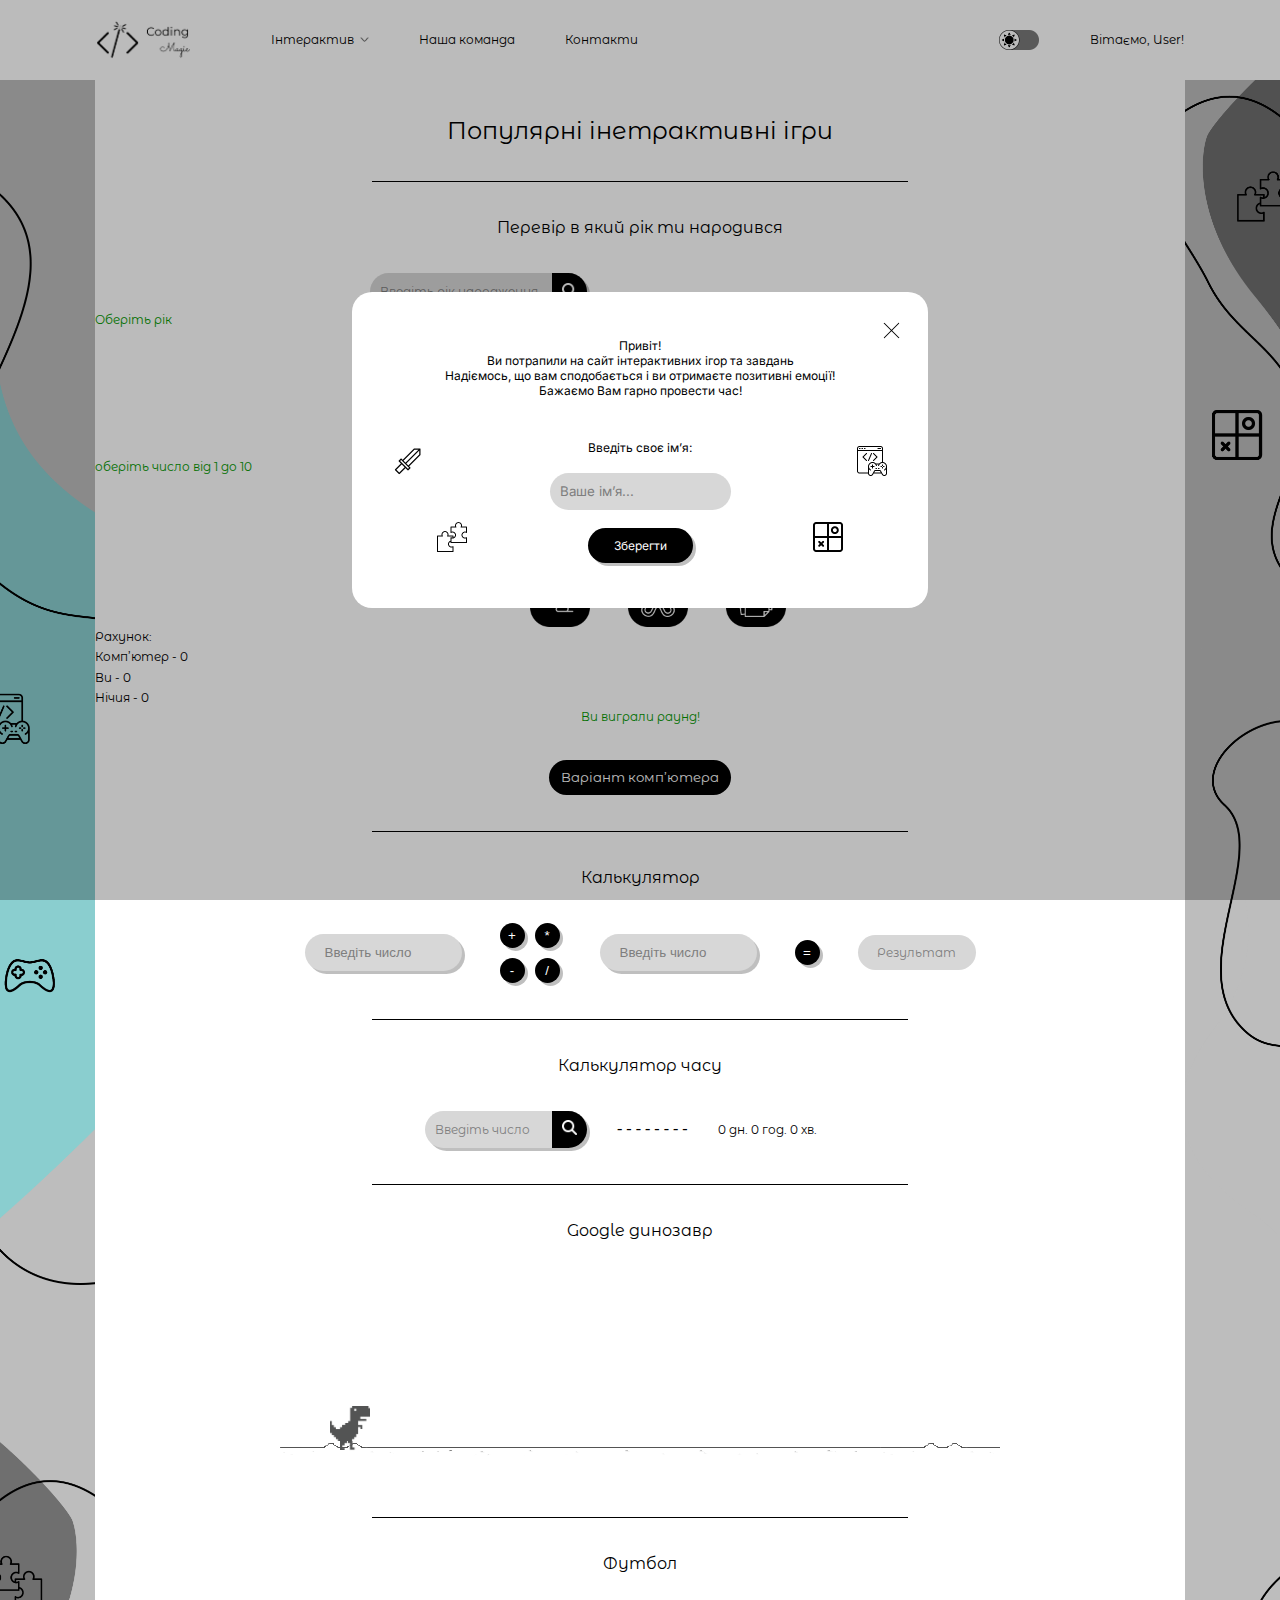
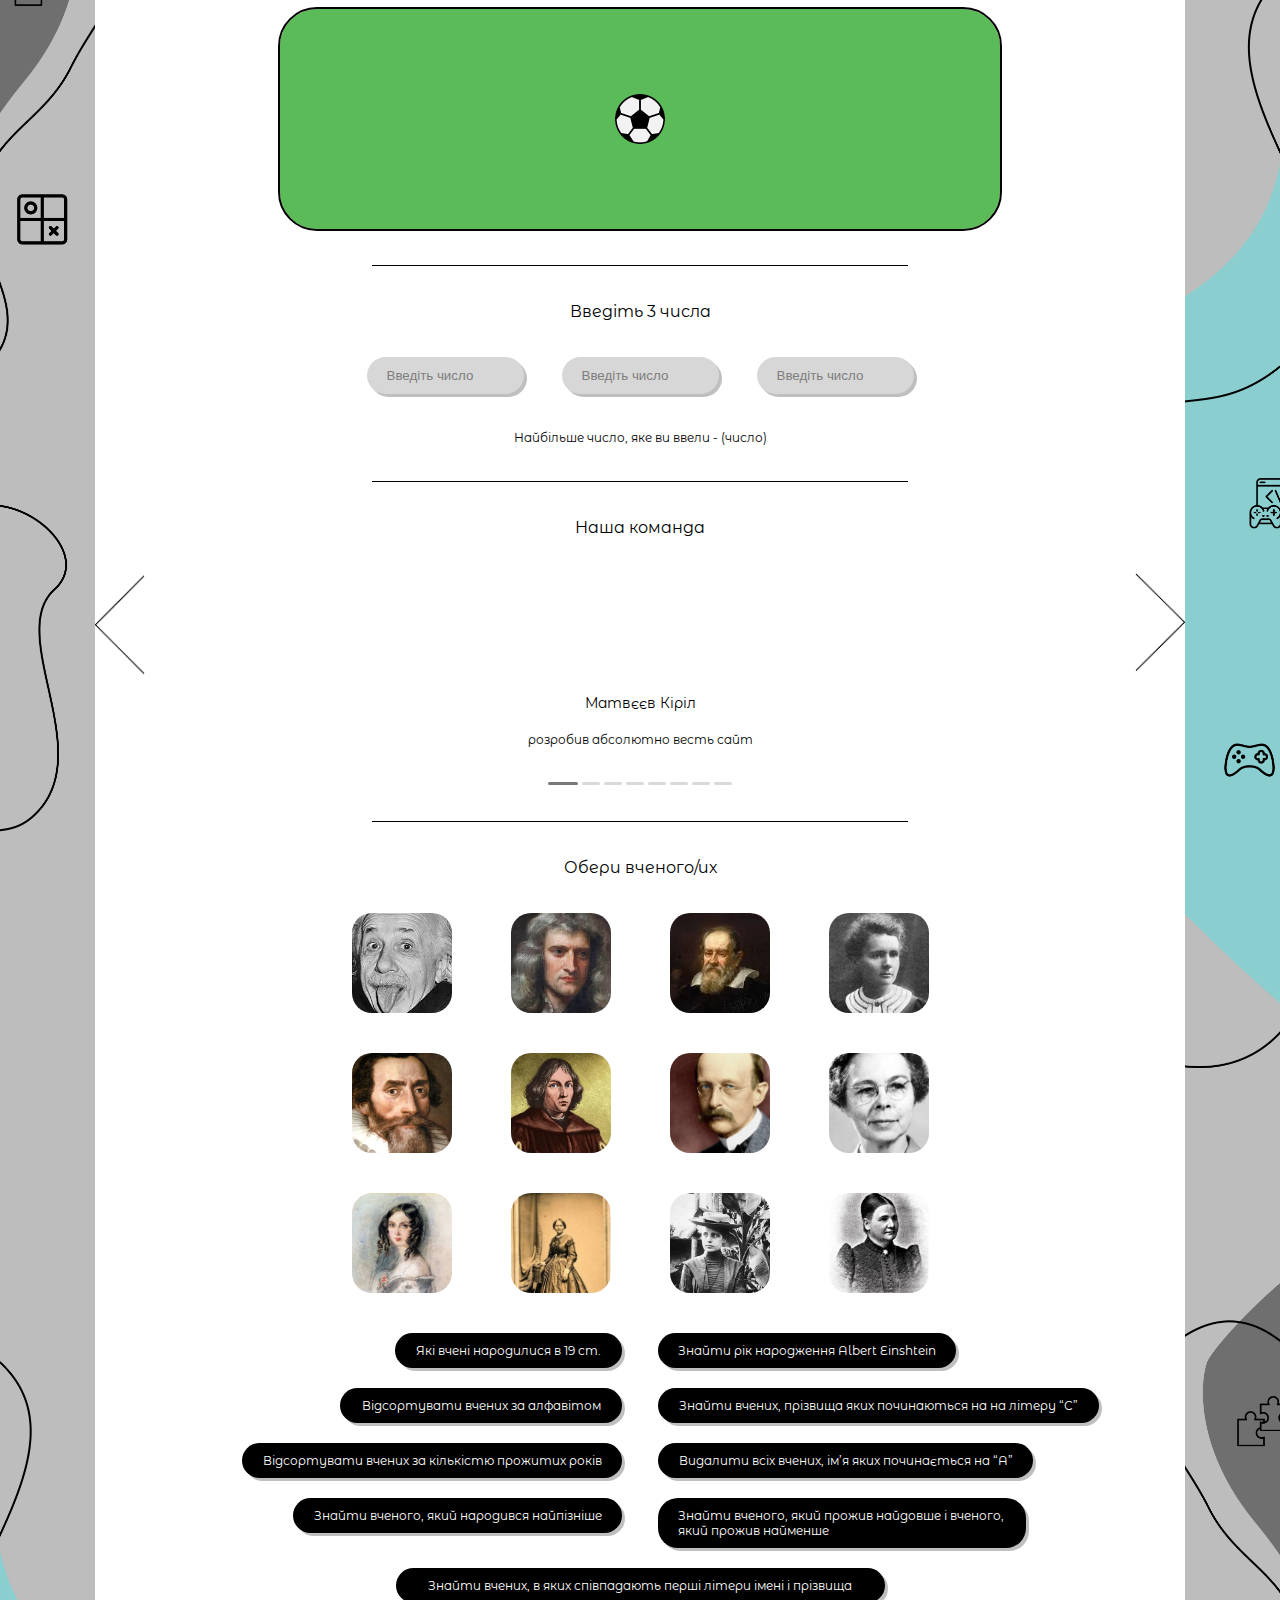
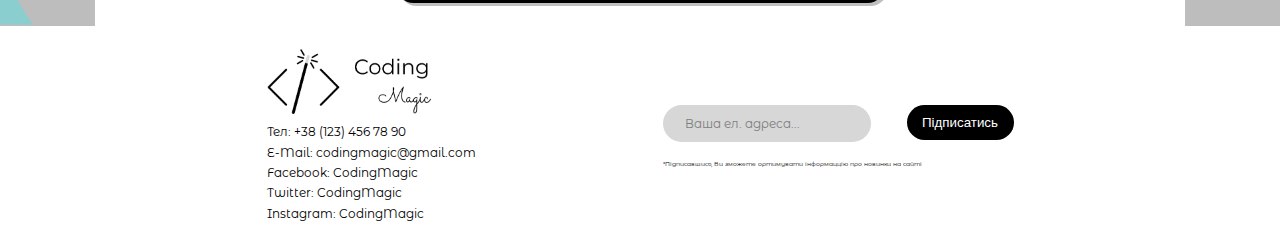
<file: index.html>
<!DOCTYPE html>
<html lang="uk">
  <head>
    <meta charset="UTF-8" />
    <meta name="viewport" content="width=device-width, initial-scale=1.0" />
    <title>CodingMagic</title>
    <link rel="preconnect" href="https://fonts.googleapis.com" />
    <link rel="preconnect" href="https://fonts.gstatic.com" crossorigin />
    <link
      href="https://fonts.googleapis.com/css2?family=Montserrat+Alternates&display=swap"
      rel="stylesheet"
    />
    <link rel="preconnect" href="https://fonts.googleapis.com" />
    <link rel="preconnect" href="https://fonts.gstatic.com" crossorigin />
    <link
      href="https://fonts.googleapis.com/css2?family=Inter:ital,opsz@0,14..32;1,14..32&display=swap"
      rel="stylesheet"
    />
    <link rel="stylesheet" href="./style.css" />
  </head>
  <body class="noscroll">
    <div class="blur">
      <div class="helloBlock">
        <button class="close">
          <img src="images/intro/close.png" alt="#" />
        </button>
        <img
          class="imgsBackIntro imgIntro1"
          src="images/intro/knife.png"
          alt="#"
        />
        <img
          class="imgsBackIntro imgIntro2"
          src="images/intro/playConsole.png"
          alt="#"
        />
        <img
          class="imgsBackIntro imgIntro3"
          src="images/intro/puzzle.png"
          alt="#"
        />
        <img
          class="imgsBackIntro imgIntro4"
          src="images/intro/ticTacToy.png"
          alt="#"
        />
        <p class="introtext">
          Привіт! <br />
          Ви потрапили на сайт інтерактивних ігор та завдань <br />
          Надіємось, що вам сподобається і ви отримаєте позитивні емоції!
          <br />
          Бажаємо Вам гарно провести час!
        </p>
        <span class="enterName">Введіть своє ім’я:</span>
        <form class="formLogIn" action="">
          <input
            class="inpLogIn"
            placeholder="Ваше ім’я..."
            type="text"
            name=""
            id=""
          />
          <button class="apply">Зберегти</button>
        </form>
        <div class="error">ви не можете бути пустим місцем)</div>
      </div>
      <div class="thankBlock">
        <button class="closeThanks">
          <img src="images/intro/close.png" alt="#" />
        </button>
        <img
          class="imgsBackIntro imgIntro11"
          src="images/intro/knife.png"
          alt="#"
        />
        <img
          class="imgsBackIntro imgIntro22"
          src="images/intro/playConsole.png"
          alt="#"
        />
        <img
          class="imgsBackIntro imgIntro33"
          src="images/intro/puzzle.png"
          alt="#"
        />
        <img
          class="imgsBackIntro imgIntro44"
          src="images/intro/ticTacToy.png"
          alt="#"
        />
        <p class="thanks">Дякую за підписку!</p>
      </div>
    </div>
    <header>
      <div class="DivFelexHeader">
        <img class="logoHeader" src="images/header/logoHeader.png" alt="logo" />
        <nav>
          <ul class="ulNavig">
            <li class="interractiveLi">
              <button class="buttonSettings">
                Інтерактив
                <img
                  class="interactiveTick"
                  src="images/header/tick.png"
                  alt="#"
                />
              </button>
              <ul class="menuHeader">
                <li>
                  <button class="siteSettingsBtns numberedGames">
                    Числовий
                  </button>
                </li>
                <li>
                  <button class="siteSettingsBtns playGames">Ігровий</button>
                </li>
                <li class="lastUlsettings">
                  <button class="siteSettingsBtns smartGames">
                    Ознайомчий
                  </button>
                </li>
              </ul>
            </li>
            <li><a class="aMenu" href="#team">Наша команда</a></li>
            <li><a class="aMenu" href="#footer">Контакти</a></li>
          </ul>
        </nav>
        <button class="sunOrNight">
          <img class="sunMoon" src="images/header/sunButton.png" alt="#" />
        </button>
        <span class="hello">Вітаємо, User!</span>
      </div>
    </header>
    <main>
      <div class="container">
        <section class="sec0">
          <h1>Популярні інетрактивні ігри</h1>
          <div class="line"></div>
        </section>
        <section class="sec1">
          <h3>Перевір в який рік ти народився</h3>
          <div class="DivFelex_Sec1">
            <form class="formYear" action="#">
              <input
                class="enterYear"
                type="number"
                name=""
                id=""
                placeholder="Введіть рік народження"
              />
              <button class="lupaBtn" type="submit">
                <img class="luppa" src="./images/main/search.png" alt="#" />
              </button>
            </form>
            <span class="uBorn">Оберіть рік</span>
          </div>
          <div class="line"></div>
        </section>
        <section class="sec2">
          <h3>Вгадай число, яке загадав комп’ютер</h3>
          <div class="DivFelex_Sec1">
            <form class="formGuess" action="">
              <input
                class="enterYear inpSec2"
                type="number"
                name=""
                id=""
                placeholder="Введіть число"
              />
              <button class="lupaBtn gessNumBtn" type="submit">
                <img class="luppa" src="./images/main/search.png" alt="#" />
              </button>
            </form>
            <span class="congratulations">оберіть число від 1 до 10 </span>
          </div>
          <div class="line"></div>
        </section>
        <section class="sec3">
          <h3>Камінь - ножиці - папір</h3>
          <div class="DivFelex_Sec3">
            <ul class="game3Ul">
              <li>
                <button class="buttonOrderRock">
                  <img
                    class="imgsGame3 imgsGame31"
                    src="./images/main/rock.png"
                    alt="#"
                  />
                </button>
              </li>
              <li>
                <button class="buttonOrderScissors">
                  <img
                    class="imgsGame3 imgsGame32"
                    src="./images/main/scissors.png"
                    alt="#"
                  />
                </button>
              </li>
              <li>
                <button class="buttonOrderPaper">
                  <img
                    class="imgsGame3 imgsGame33"
                    src="./images/main/paper.png"
                    alt="#"
                  />
                </button>
              </li>
            </ul>
            <div>
              <div class="judge">Рахунок:</div>
              <div class="judge cpWins">Комп’ютер - 0</div>
              <div class="judge yourWins">Ви - 0</div>
              <div class="judge draws">Нічия - 0</div>
            </div>
          </div>
          <div class="congratulations">Ви виграли раунд!</div>
          <button class="checlCPVariant" type="button">
            Варіант комп’ютера
          </button>
          <img class="pcVariant1" src="./images/main/rock.png" alt="#" />
          <img class="pcVariant2" src="./images/main/scissors.png" alt="#" />
          <img class="pcVariant3" src="./images/main/paper.png" alt="#" />
          <div class="line"></div>
        </section>
        <section class="sec4">
          <h3>Калькулятор</h3>
          <div class="DivFelex4Sect">
            <form class="gameCulc" action="">
              <input
                class="enterNumCulc enterNumCulc1"
                type="number"
                placeholder="Введіть число"
              />
              <ul class="ulCulc">
                <li>
                  <button class="indexCulc plus" type="button">+</button>
                </li>
                <li>
                  <button class="indexCulc upTo" type="button">*</button>
                </li>
                <li>
                  <button class="indexCulc minus" type="button">-</button>
                </li>
                <li>
                  <button class="indexCulc slash" type="button">/</button>
                </li>
              </ul>
              <input
                class="enterNumCulc enterNumCulc2"
                type="number"
                placeholder="Введіть число"
              />
            </form>
            <button class="indexCulc equal" type="button">=</button>
            <div class="result">Результат</div>
          </div>
          <div class="line"></div>
        </section>
        <section class="sec5">
          <h3>Калькулятор часу</h3>
          <div class="divCulcTime">
            <form class="formCulcTime" action="">
              <input
                class="enterYear numberCulcTime"
                type="number"
                placeholder="Введіть число"
              />
              <button class="lupaBtn lupaTime" type="submit">
                <img class="luppa" src="./images/main/search.png" alt="#" />
              </button>
            </form>
            <div class="dots">- - - - - - - -</div>
            <div class="time">0 дн. 0 год. 0 хв.</div>
          </div>
          <div class="line"></div>
        </section>
        <section class="sec6">
          <h3>Google динозавр</h3>
          <div class="toOverflow">
            <div class="toPlayAgain"></div>
            <div class="ulosed">unexpectedly you lose(</div>
            <button class="playagain" type="button">play Again?</button>
            <img
              class="dinoWithoutLegs"
              src="images/dino/dinoWithoutLegs.png"
              alt="#"
            />
            <img class="leftFoot" src="images/dino/leftFootDimo.png" alt="#" />
            <img
              class="rightFoot"
              src="images/dino/rightFootDino.png"
              alt="#"
            />
            <img
              class="imgsCactus imgCactus1"
              src="images/dino/cactusN1_cleanup.png"
              alt="#"
            />
            <img
              class="imgsCactus imgCactus2"
              src="images/dino/cactusN2_cleanup.png"
              alt="#"
            />
            <img
              class="imgsCactus imgCactus3"
              src="images/dino/cactusN3_cleanup.png"
              alt="#"
            />
            <img
              class="imgsCactus imgCactus4"
              src="images/dino/cactusN4_cleanup.png"
              alt="#"
            />
            <img
              class="imgsCactus imgCactus5"
              src="images/dino/cactusN5_cleanup.png"
              alt="#"
            />
            <div class="bodyCircle"></div>
          </div>
          <!-- <img class="dinosour" src="./images/main/GoogleDino.png" alt="dino" /> -->
          <div class="line"></div>
        </section>
        <section class="try sec7">
          <h3>Футбол</h3>
          <div class="peech">
            <img class="ball" src="./images/main/footBall.png" alt="#" />
          </div>
          <div class="forMargin"></div>
          <div class="line"></div>
        </section>
        <section class="sec8">
          <h3>Введіть 3 числа</h3>
          <div class="DivFelexBiggestNum">
            <input
              class="bigNums bigNum1"
              type="number"
              placeholder="Введіть число"
            />
            <input
              class="bigNums bigNum2"
              type="number"
              placeholder="Введіть число"
            />
            <input
              class="bigNums bigNum3"
              type="number"
              placeholder="Введіть число"
            />
          </div>
          <div class="theLargest">Найбільше число, яке ви ввели - (число)</div>
          <div class="line"></div>
        </section>
        <section id="team" class="ourTeam sec9">
          <h3>Наша команда</h3>

          <div class="blockFlex">
            <button class="leftBtn">
              <img class="tickRight" src="./images/main/btnLeft.png" alt="" />
            </button>
            <ul class="galarySlider">
              <li class="liPhoto1 liphotoAll">
                <img
                  class="imgsSliderReal"
                  src="images/main/selfPhoto1.jpg"
                  alt="#"
                />
              </li>
              <li class="liPhoto2 liphotoAll">
                <img
                  class="imgsSliderReal"
                  src="images/main/myPhoto2.jpg"
                  alt="#"
                />
              </li>
              <li class="liPhoto3 liphotoAll">
                <img
                  class="imgsSliderReal"
                  src="images/main/myPhoto3.jpg"
                  alt="#"
                />
              </li>
              <li class="liPhoto4 liphotoAll">
                <img
                  class="imgsSliderReal"
                  src="images/main/myPhoto4.jpg"
                  alt="#"
                />
              </li>
              <li class="liPhoto5 liphotoAll">
                <img
                  class="imgsSliderReal"
                  src="images/main/selfphoto3.jpg"
                  alt="#"
                />
              </li>
              <li class="liPhoto6 liphotoAll">
                <img
                  class="imgsSliderReal"
                  src="images/main/selfphoto4.jpg"
                  alt="#"
                />
              </li>
              <li class="liPhoto7 liphotoAll">
                <img
                  class="imgsSliderReal"
                  src="images/main/selfphoto2.jpg"
                  alt="#"
                />
              </li>
              <li class="liPhoto8 liphotoAll">
                <img
                  class="imgsSliderReal"
                  src="images/main/myPhoto8.jpg"
                  alt="#"
                />
              </li>
            </ul>
            <button class="rightBtn">
              <img class="tickRight" src="./images/main/btnLeft.png" alt="" />
            </button>
          </div>

          <p class="studentName">Матвєєв Кіріл</p>
          <p class="studentInfo">розробив абсолютно весть сайт</p>
          <button class="navPhoto navPhoto1 orderedPhoto"></button>
          <button class="navPhoto navPhoto2"></button>
          <button class="navPhoto navPhoto3"></button>
          <button class="navPhoto navPhoto4"></button>
          <button class="navPhoto navPhoto5"></button>
          <button class="navPhoto navPhoto6"></button>
          <button class="navPhoto navPhoto7"></button>
          <button class="navPhoto navPhoto8"></button>
          <div class="line"></div>
        </section>
        <section class="sec10">
          <h3>Обери вченого/их</h3>
          <ul class="scientists">
            <li class="scientistsLi">
              <img
                class="scientistImages"
                src="./images/main/scientists/einstain.webp"
                alt="#"
              />
            </li>
            <li class="scientistsLi">
              <img
                class="scientistImages"
                src="./images/main/scientists/newton.webp"
                alt="#"
              />
            </li>
            <li class="scientistsLi">
              <img
                class="scientistImages"
                src="./images/main/scientists/galileo.webp"
                alt="#"
              />
            </li>
            <li class="scientistsLi">
              <img
                class="scientistImages"
                src="./images/main/scientists/mariaCurie.webp"
                alt="#"
              />
            </li>
            <li class="scientistsLi">
              <img
                class="scientistImages"
                src="./images/main/scientists/keler.webp"
                alt="#"
              />
            </li>
            <li class="scientistsLi">
              <img
                class="scientistImages"
                src="./images/main/scientists/nicolasCopernicus.webp"
                alt="#"
              />
            </li>
            <li class="scientistsLi">
              <img
                class="scientistImages"
                src="./images/main/scientists/maxlanck.webp"
                alt="#"
              />
            </li>
            <li class="scientistsLi">
              <img
                class="scientistImages"
                src="./images/main/scientists/kathrineBlodgett.webp"
                alt="#"
              />
            </li>
            <li class="scientistsLi">
              <img
                class="scientistImages"
                src="./images/main/scientists/adaLovelace.webp"
                alt="#"
              />
            </li>
            <li class="scientistsLi">
              <img
                class="scientistImages"
                src="./images/main/scientists/sarahEGoode.webp"
                alt="#"
              />
            </li>
            <li class="scientistsLi">
              <img
                class="scientistImages"
                src="./images/main/scientists/liseMeitner.webp"
                alt="#"
              />
            </li>
            <li class="scientistsLi">
              <img
                class="scientistImages"
                src="./images/main/scientists/HannaHammarström.jpg"
                alt="#"
              />
            </li>
          </ul>
          <ul class="categoriesUl">
            <li class="liCategories liCategories1">
              <button class="category nineteenCentuty" type="button">
                Які вчені народилися в 19 ст.
              </button>
            </li>
            <li class="liCategories liCategories2">
              <button class="category einshtein" type="button">
                Знайти рік народження Albert Einshtein
              </button>
            </li>
            <li class="liCategories liCategories1">
              <button class="category alfabet" type="button">
                Відсортувати вчених за алфавітом
              </button>
            </li>
            <li class="liCategories liCategories2">
              <button class="category leterS" type="button">
                Знайти вчених, прізвища яких починаються на на літеру “С”
              </button>
            </li>
            <li class="liCategories liCategories1">
              <button class="category years" type="button">
                Відсортувати вчених за кількістю прожитих років
              </button>
            </li>
            <li class="liCategories liCategories2">
              <button class="category dectroyA" type="button">
                Видалити всіх вчених, ім’я яких починається на “А”
              </button>
            </li>
            <li class="liCategories liCategories1">
              <button class="category laterScietist" type="button">
                Знайти вченого, який народився найпізніше
              </button>
            </li>
            <li class="liCategories liCategories2">
              <button class="category theMostAndOposite" type="button">
                Знайти вченого, який прожив найдовше і вченого, який прожив
                найменше
              </button>
            </li>
            <li class="liCategories liCategoriesLast">
              <button class="category sameletters" type="button">
                Знайти вчених, в яких співпадають перші літери імені і прізвища
              </button>
            </li>
          </ul>
        </section>
      </div>
    </main>
    <footer id="footer">
      <div class="container">
        <div class="footerFlex">
          <div class="divPart1Footer">
            <img
              class="logoFooter"
              src="./images/footer/logoFooter.png"
              alt="#"
            />
            <ul class="ulLinksFoot">
              <li>
                <a class="linksFooter" href="#">Тел: +38 (123) 456 78 90</a>
              </li>
              <li>
                <a class="linksFooter" href="#"
                  >E-Mail: codingmagic@gmail.com</a
                >
              </li>
              <li><a class="linksFooter" href="#">Facebook: CodingMagic</a></li>
              <li><a class="linksFooter" href="#">Twitter: CodingMagic</a></li>
              <li>
                <a class="linksFooter" href="#">Instagram: CodingMagic</a>
              </li>
            </ul>
          </div>
          <div class="forNotification">
            <form class="formFoot" action="">
              <input
                class="inpEmail"
                type="text"
                placeholder="Ваша ел. адреса..."
              />
              <button class="subscribe" type="submit">Підписатись</button>
            </form>
            <div class="notification">
              *Підписавшись, Ви зможете ортимувати інформаццію про новинки на
              сайті
            </div>
          </div>
        </div>
      </div>
    </footer>
    <script src="./main.js"></script>
  </body>
</html>
</file>
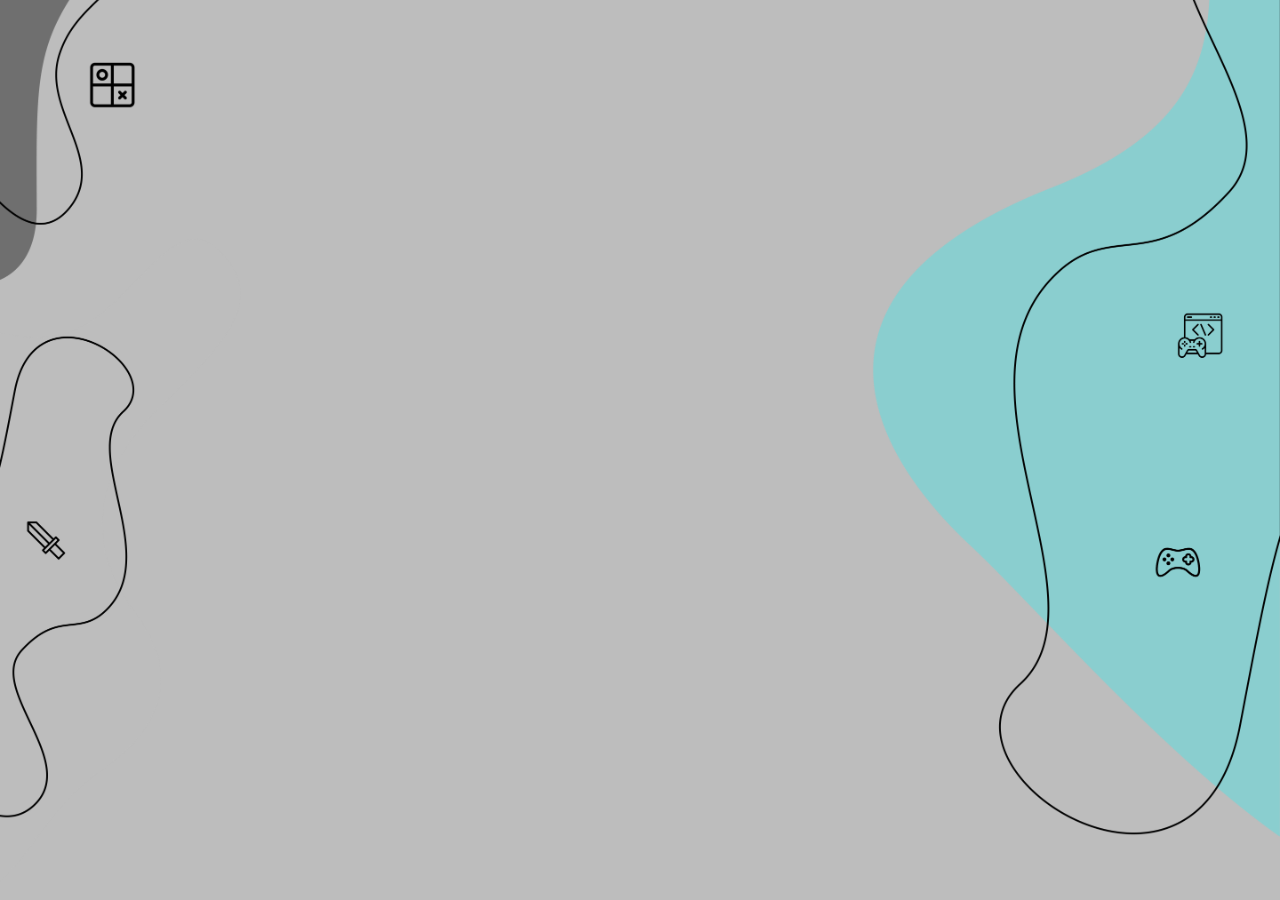
<file: try.html>
<!DOCTYPE html>
<html lang="en">
<head>
    <meta charset="UTF-8">
    <meta name="viewport" content="width=device-width, initial-scale=1.0">
    <title>Document</title>
    <link rel="stylesheet" href="style.css">
</head>
<body>
    
    <script src="./main.js"></script>
</body>
</html>
</file>
<file: style.css>
html {
    scroll-behavior: smooth;
}

input {
    outline: none;
}

input[type="number"]::-webkit-outer-spin-button,
input[type="number"]::-webkit-inner-spin-button {
    -webkit-appearance: none;
}

input[type='number'],
input[type="number"]:hover,
input[type="number"]:focus {
    appearance: none;
}

.menuHeader {
    display: none;
    position: absolute;
    left: -40px;
    /* left: 539px;
    top: 47px; */
    list-style: none;
    width: 160px;
    height: 105px;
    border-bottom-left-radius: 20px;
    border-bottom-right-radius: 20px;
    background-color: #FFFFFF;
    /* outline: solid 1px rgb(0, 0, 0); */
    border: 1px solid black;
    border-top: none;
    z-index: 2;
}

/* .plus {
    
} */

/* .indexCulc {
    cursor: not-allowed;
} */

.result {
    width: 118px;
    height: 35px;
    border-radius: 20px;
    background-color: #D7D7D7;
    font-family: "Montserrat Alternates", sans-serif;
    font-weight: 400;
    font-style: normal;
    font-size: 12px;
    display: flex;
    justify-content: center;
    align-items: center;
    color: #7E7E7E;
}

.time {
    color: #000000;
    font-size: 12px;
    font-family: "Montserrat Alternates", sans-serif;
    font-weight: 400;
    font-style: normal;
}

.menuHeader li {
    width: 100%;
    height: 35px;
    text-align: center;
}

.menuHeader li:hover {
    background-color: #F1F1F1;
}

.pcVariant1 {
    display: none;
    width: 60px;
    margin-left: 50%;
    transform: translateX(-50%);
    margin-bottom: 36px;
}

.pcVariant2 {
    display: none;
    width: 60px;
    margin-left: 50%;
    transform: translateX(-50%);
    margin-bottom: 36px;
}

.pcVariant3 {
    display: none;
    width: 60px;
    margin-left: 50%;
    transform: translateX(-50%);
    margin-bottom: 36px;
}

.buttonOrderRock {
    background-color: #00000000;
    border: none;

    border-radius: 100%;
}

.buttonOrderScissors {
    background-color: #00000000;
    border: none;

    border-radius: 100%;
}

.buttonOrderPaper {
    background-color: #00000000;
    border: none;

    border-radius: 100%;
}

.galarySlider {
    display: flex;
    list-style: none;
    padding: 0;
    margin: 0;
    /* display: block; */
    width: 100%;
    justify-content: center;
    text-align: center;
}

.imgsSlider {
    background-color: red;
    border-radius: 20px;
    width: 100px;
    height: 100px;
    display: flex;
    align-items: center;
    justify-content: center;
}

.galarySlider li {
    display: none;
}

.imgsSliderReal {
    background-color: red;
    border-radius: 20px;
    width: 150px;
    height: 150px;
    display: flex;
    align-items: center;
    justify-content: center;
    object-fit: cover;
}


.siteSettingsBtns {
    background-color: #00000000;
    border: none;
    color: #000000;
    font-family: "Montserrat Alternates", sans-serif;
    font-weight: 400;
    font-style: normal;
    font-size: 12px;
    width: 100%;
    display: flex;
    align-items: center;
    justify-content: center;
    height: 35px;
}

.lastUlsettings {
    border-bottom-left-radius: 20px;
    border-bottom-right-radius: 20px;
}

.forMargin {
    padding-bottom: 36px;
}

.blur {
    width: 100%;
    height: 100%;
    background-color: rgba(0, 0, 0, 0.267);
    z-index: 10;
    position: absolute;
}

body.noscroll {
    overflow: hidden;
}

.sunOrNight {
    background-color: #00000000;
    border: none;
    text-align: center;
    display: flex;

}

.thankBlock {
    display: none;
    width: 463px;
    height: 245px;
    border-radius: 20px;
    background-color: #fff;
    z-index: 5;
    position: absolute;
    top: 50%;
    left: 50%;
    transform: translate(-50%, -50%);
}

.closeThanks {
    background-color: rgba(0, 0, 0, 0);
    border: none;
    width: 15px;
    position: absolute;
    top: 30px;
    right: 30px;
}

.helloBlock {
    width: 576px;
    height: 316px;
    border-radius: 20px;
    background-color: #fff;
    z-index: 5;
    position: absolute;
    top: 50%;
    left: 50%;
    transform: translate(-50%, -50%);
}

.imgsBackIntro {
    width: 30px;
    position: absolute;
}

.imgIntro1 {
    top: 154px;
    left: 41px;
}

.imgIntro11 {
    top: 69px;
    left: 43px;
}

.imgIntro2 {
    top: 154px;
    right: 41px;
}

.imgIntro22 {
    top: 69px;
    right: 43px;
}

.imgIntro3 {
    top: 230px;
    left: 85px;
}

.imgIntro33 {
    top: 145px;
    left: 86px;
}

.imgIntro4 {
    top: 230px;
    right: 85px;
}

.imgIntro44 {
    top: 145px;
    right: 86px;
}

.introtext {
    text-align: center;
    font-family: "Inter", sans-serif;
    font-optical-sizing: auto;
    font-weight: 400;
    font-style: normal;
    font-size: 12px;
    width: 400px;
    line-height: 100%;
    margin: 0 auto;
    margin-top: 46px;
    line-height: 15px;
}

.close {
    background-color: rgba(0, 0, 0, 0);
    border: none;
    width: 15px;
    position: absolute;
    top: 30px;
    right: 30px;
}

.closeThanks {
    background-color: rgba(0, 0, 0, 0);
    border: none;
    width: 15px;
    position: absolute;
    top: 30px;
    right: 30px;
}

.enterName {
    font-family: "Inter", sans-serif;
    font-optical-sizing: auto;
    font-weight: 400;
    font-style: normal;
    font-size: 12px;
    display: block;
    margin-top: 42px;
    margin-bottom: 18px;
    text-align: center;

}

.inpLogIn {
    width: 169px;
    height: 35px;
    background-color: #D7D7D7;
    border-radius: 20px;
    padding-left: 10px;
    border: none;

}

.inpLogIn::placeholder {
    color: #7E7E7E;
    font-family: "Inter", sans-serif;
    font-optical-sizing: auto;
    font-weight: 400;
    font-style: normal;
}

.formLogIn {
    text-align: center;
    margin: 0 auto;
}

.apply {
    display: block;
    margin: 0 auto;
    border: none;
    background-color: #000;
    color: #fff;
    font-size: 12px;
    font-family: "Inter", sans-serif;
    font-optical-sizing: auto;
    font-weight: 400;
    font-style: normal;
    box-shadow: 3px 3px 0 rgb(0, 0, 0, .25);
    border-radius: 20px;
    width: 105px;
    height: 35px;
    margin-top: 18px;
}

.imgIntro1THank {
    top: 69px;
    left: 43px;
}

.imgIntro2THank {
    top: 69px;
    right: 43px;
}

.imgIntro3THank {
    top: 145px;
    right: 86px;
}

.imgIntro4THank {
    top: 145px;
    left: 86px;
}

.thanks {
    font-family: "Inter", sans-serif;
    font-optical-sizing: auto;
    font-weight: 400;
    font-style: normal;
    font-size: 20px;
    text-align: center;
    margin-top: 83px;
}

.error {
    display: none;
    text-align: center;
    margin-top: 15px;
    color: red;
    font-family: "Inter", sans-serif;
    font-optical-sizing: auto;
    font-weight: 400;
    font-style: normal;
    font-size: 10px;
}

body {
    background-image: url('images/background/backGround.png');
    background-position: center;
    background-repeat: no-repeat;
    background-size: cover;
    background-color: #BDBDBD;
    margin: 0;
}

button {
    padding: 0;
    cursor: pointer;
}

ul {
    list-style: none;
    padding: 0;
    margin: 0;
}

.container {
    margin: 0;
    width: 1090px;
    margin: 0 auto;
    background-color: white;
}

header {
    width: 100%;
    background-color: rgb(255, 255, 255);
    height: 80px;
    display: flex;
    align-items: center;
}

.logoHeader {
    width: 93px;
    height: 38.15px;
}

.DivFelex {
    display: flex;
    align-items: center;
    padding-bottom: 36px;
}

.DivFelexHeader {
    display: flex;
    align-items: center;
    justify-content: center;
    background-color: white;
    z-index: 5;
    width: 100%;
    text-align: center;
}

.interactiveTick {
    width: 9px;
    height: 5px;
    margin: 0;
    padding-left: 6px;
}

.ulNavig {
    display: flex;
    gap: 50px;
    padding-left: 60px;
    margin-left: 21px;
    margin-right: 361px;
    align-items: center;
    position: relative;
    z-index: 3;
    background-color: white;
}

.buttonSettings {
    color: #000000;
    text-decoration: none;
    font-size: 12px;
    font-family: "Montserrat Alternates", sans-serif;
    font-weight: 400;
    font-style: normal;
    display: flex;
    justify-content: center;
    align-items: center;
    background-color: #00000000;
    border: none;
}

.aMenu {
    color: #000000;
    text-decoration: none;
    font-size: 12px;
    font-family: "Montserrat Alternates", sans-serif;
    font-weight: 400;
    font-style: normal;
    display: flex;
    justify-content: center;
    align-items: center;
    background-color: #00000000;
    border: none;
}

.hello {
    color: #000000;
    margin-left: 51px;
    font-size: 12px;
    font-family: "Montserrat Alternates", sans-serif;
    font-weight: 400;
    font-style: normal;
}

.sunMoon {
    width: 40px;
}

h1 {
    margin: 0;
    font-size: 24px;
    color: #000000;
    text-align: center;
    font-family: "Montserrat Alternates", sans-serif;
    font-weight: 400;
    font-style: normal;
    padding-top: 36px;
    margin-bottom: 36px;
}

.line {
    width: 536px;
    height: 1px;
    margin: 0 auto;
    background-color: #000000;

}

h3 {
    color: #000000;
    font-size: 16px;
    text-align: center;
    font-family: "Montserrat Alternates", sans-serif;
    font-weight: 400;
    font-style: normal;
    margin: 0;
    margin-bottom: 36px;
    margin-top: 36px;
}

.enterYear {
    padding-left: 10px;
    width: 205px;
    height: 35px;
    background-color: #D7D7D7;
    border-radius: 20PX;
    border: none;
    box-shadow: 3px 3px 0 rgb(0, 0, 0, .25);
}

.enterYear:focus {
    border: none;
}

.enterYear::placeholder {
    font-family: "Montserrat Alternates", sans-serif;
    font-weight: 400;
    font-style: normal;
    font-size: 12px;
    color: #7E7E7E;
}

.enterYear::-moz-focus-inner {
    border: none;
}

.lupaBtn {
    margin-left: -35px;
    width: 35px;
    height: 37px;
    border-top-right-radius: 20px;
    border-bottom-right-radius: 20px;
    background-color: #000000;
    border: none;
}

.luppa {
    width: 15px;
}

.formYear {
    display: flex;
    width: 217px;
    margin-left: 275px;
    margin-right: 149px;
}

.congratulations {
    color: #039900;
    font-size: 12px;
    font-family: "Montserrat Alternates", sans-serif;
    font-weight: 400;
    font-style: normal;
    text-align: center;
}

.uBorn {
    color: #039900;
    font-size: 12px;
    font-family: "Montserrat Alternates", sans-serif;
    font-weight: 400;
    font-style: normal;
}

.formGuess {
    display: flex;
    margin-right: 202px;
    margin-left: 275px;
}

.inpSec2 {
    width: 150px;
}

.game3Ul {
    display: flex;
    width: 256px;
    height: 60px;
    margin-left: 435px;
    justify-content: space-between;
    margin-right: 104px;
}

.imgsGame3 {
    width: 60px;
}

.judge {
    font-size: 12px;
    font-family: "Montserrat Alternates", sans-serif;
    font-weight: 400;
    font-style: normal;
    line-height: 170%;
}

.checlCPVariant {
    width: 182px;
    height: 35px;
    border-radius: 20px;
    border: none;
    background-color: #000000;
    color: #fff;
    margin: 36px auto;
    display: block;
    font-family: "Montserrat Alternates", sans-serif;
    font-weight: 400;
    font-style: normal;

}

.enterNumCulc {
    width: 135px;
    height: 35px;
    border-radius: 20px;
    box-shadow: 3px 3px 0 rgb(0, 0, 0, 0.25);
    border: none;
    background-color: #D7D7D7;
    padding-left: 20px;
}

.bigNums {
    width: 135px;
    height: 35px;
    border-radius: 20px;
    box-shadow: 3px 3px 0 rgb(0, 0, 0, 0.25);
    border: none;
    background-color: #D7D7D7;
    padding-left: 20px;
}

.enterNumCulc::placeholder {
    /* padding-left: 20px; */
    color: #7E7E7E;
}

.bigNums::placeholder {
    /* padding-left: 20px; */
    color: #7E7E7E;
}

.ulCulc {
    display: flex;
    width: 62px;
    flex-wrap: wrap;
    gap: 10px;
}

.indexCulc {
    background-color: #000000;
    box-shadow: 3px 3px 0 rgb(0, 0, 0, .25);
    border-radius: 100%;
    border: none;
    color: #fff;
    width: 25px;
    height: 25px;
}

.gameCulc {
    display: flex;
    align-items: center;
    gap: 38px;
    margin-right: 38px;
}


.DivFelex4Sect {
    display: flex;
    align-items: center;
    justify-content: center;
    margin-bottom: 36px;
}

.equal {
    margin-right: 38px;
}

.numberCulcTime {
    width: 150px;
}

.formCulcTime {
    margin-left: 330px;
    display: flex;
}

.divCulcTime {
    display: flex;
    align-items: center;
    margin-bottom: 36px;
    gap: 30px;
}

.dinosour {
    width: 720px;
    margin-left: 50%;
    transform: translateX(-50%);
}

.peech {
    position: relative;
    width: 720px;
    height: 220px;
    border-radius: 37px;
    background-color: #5ABB58;
    outline: solid black 2px;
    margin: 0 auto;
}

.ball {
    width: 50px;
    position: absolute;
    top: 50%;
    left: 50%;
    transform: translate(-50%, -50%);
    z-index: 2;
}

.DivFelexBiggestNum {
    display: flex;
    justify-content: center;
    gap: 38px;
}

.theLargest {
    margin-top: 36px;
    font-size: 12px;
    font-family: "Montserrat Alternates", sans-serif;
    font-weight: 400;
    font-style: normal;
    text-align: center;
    padding-bottom: 36px;
}

.ourTeam {
    text-align: center;
}

.rightBtn {
    background-color: rgba(255, 255, 255, 0);
    border: none;
}

.tickRight {
    width: 50px;
}

.DivFlex {
    display: flex;
    justify-content: space-between;
}

.leftBtn {
    background-color: rgba(255, 255, 255, 0);
    border: none;
    transform: rotate(180deg);
}

.imgTeam {
    width: 150px;
    height: 150px;
    border-radius: 20px;
    background-color: #D9D9D9;
    margin: 0 auto;
}

.blockFlex {
    display: flex;
    width: 100%;
}

.studentName {
    font-family: "Montserrat Alternates", sans-serif;
    font-weight: 400;
    font-style: normal;
    font-size: 14px;
    margin: 20px auto;
}

.studentInfo {
    font-family: "Montserrat Alternates", sans-serif;
    font-weight: 400;
    font-style: normal;
    font-size: 12px;
    margin: 0;
    margin-bottom: 24px;
}

.navPhoto {
    width: 18px;
    height: 3px;
    background-color: #D9D9D9;
    border-radius: 3px;
    border: none;
    margin-bottom: 36px;
}

/* .photoLink {
    width: 18px;
    height: 3px;
    background-color: #D9D9D9;
    border-radius: 3px;

} */

.orderedPhoto {
    width: 30px;
    background-color: #797979;
    height: 3px;
    border-radius: 3px;
}

.scientists {
    display: flex;
    margin: 0 auto;
    flex-wrap: wrap;
    justify-content: center;
    width: 577px;
    row-gap: 36px;
    column-gap: 59px;
}

.descriptionEinstain {
    font-family: "Montserrat Alternates", sans-serif;
    font-weight: 400;
    font-style: normal;
    font-size: 12px;
    width: 400px;
    text-align: center;
}

.scientistImages {
    /* display: block; */
    width: 100px;
    height: 100px;
    border-radius: 20px;
    object-fit: cover;
    color: #ffffff;
}

.moonType {
    position: absolute;
    top: 0;
    left: 0;
    width: 100%;
    height: 100%;
    /* background-color: #5abb5859; */
    /* z-index: 15; */
}

.scientistImagesClickedEinstain {
    width: 250px;
    height: 250px;
    border-radius: 20px;
    object-fit: cover;
}

.scientistsLiClicked {
    display: flex;
    justify-content: center;
    flex-direction: column;
    align-items: center;
}

.liCategories {
    width: 490px;
}

.category {
    color: #FFFFFF;
    font-family: "Montserrat Alternates", sans-serif;
    font-weight: 400;
    font-style: normal;
    font-size: 12px;
    border-radius: 20px;
    border: none;
    background-color: #000000;
    box-shadow: 3px 3px 0 rgb(0, 0, 0, .25);
    height: 35px;
}

.liCategories1 {
    text-align: right;
}

.liCategories2 {
    text-align: left;
}

.nineteenCentuty {
    width: 227px;
}

.einshtein {
    width: 298px;
}

.alfabet {
    width: 282px;
}

.leterS {
    width: 441px;
}

.years {
    width: 380px;
}

.dectroyA {
    width: 375px;
}

.laterScietist {
    width: 329px;
}

.theMostAndOposite {
    height: 50px;
    width: 368px;
    text-align: left;
    padding-left: 20px;
}

.sameletters {
    width: 489px;
}

.categoriesUl {
    display: flex;
    justify-content: center;
    flex-wrap: wrap;
    column-gap: 36px;
    row-gap: 20px;
    margin-top: 36px;
    padding-bottom: 23px;
}

.liCategoriesLast {
    text-align: center;
}

footer {
    height: 1440px;
    height: 220px;
    background-color: #FFFFFF;
    display: flex;
}

.logoFooter {
    width: 165px;
    margin-right: 185px;
    height: 70px;
}

.footerFlex {
    display: flex;
    justify-content: center;
    align-items: center;
    height: 100%;
}

.linksFooter {
    line-height: 170%;
    font-family: "Montserrat Alternates", sans-serif;
    font-weight: 400;
    font-style: normal;
    font-size: 12px;
    text-decoration: none;
    color: #000000;
}

.ulLinksFoot {
    margin-right: 187px;
}

.interractiveLi {
    position: relative;
}

.inpEmail {
    width: 204px;
    height: 35px;
    background-color: #D7D7D7;
    border-radius: 20px;
    border: none;
}

.inpEmail::placeholder {
    color: #7E7E7E;
    font-family: "Montserrat Alternates", sans-serif;
    font-weight: 400;
    font-style: normal;
    font-size: 12px;
    padding: 20px;
}

.formFoot {
    display: flex;
    gap: 36px;
}

.subscribe {
    background-color: #000;
    height: 35px;
    width: 107px;
    border-radius: 20px;
    border: none;
    color: #fff;

}

.notification {
    font-size: 6px;
    font-family: "Montserrat Alternates", sans-serif;
    font-weight: 400;
    font-style: normal;
    margin-top: 18px;
}

.toOverflow {
    position: relative;
    width: 720px;
    height: 241px;
    overflow: hidden;
    /* margin-top: 200px; */
    margin-left: 50%;
    transform: translateX(-50%);
    /* outline: solid red 2px; */
}

.bodyCircle {
    width: 3584px;
    height: 241px;
    background-image: url(images/dino/DinoOneAgain1.png);
    margin: 0;
    padding: 0;
    position: absolute;
    top: 20px;

    animation-name: none;
    /* animation-name: circleExample; */
    animation-iteration-count: infinite;
    animation-duration: 3.5s;
    animation-timing-function: linear;
}


.dinoWithoutLegs {
    position: absolute;
    top: 130px;
    left: 50px;
    width: 40px;
    z-index: 2;
    /* animation-name: none; */
    /* animation-name: jumpBody; */
    animation-duration: .4s;
    animation-timing-function: ease-in-out;
    animation-duration: 1;
    /* animation-play-state: paused; */
}

.rightFoot {
    position: absolute;
    width: 10px;
    top: 165px;
    left: 66.5px;
    animation-name: none;
    /* animation-name: rightStep; */
    animation-duration: 200ms;
    animation-timing-function: steps(2, start);
    animation-fill-mode: forwards;
    animation-iteration-count: infinite;
}

.leftFoot {
    position: absolute;
    width: 7px;
    top: 165px;
    left: 60px;
    animation-name: none;
    /* animation-name: leftStep; */
    animation-delay: 100ms;
    animation-duration: 200ms;
    animation-fill-mode: forwards;
    animation-timing-function: steps(2, start);
    animation-iteration-count: infinite;
}

.imgsCactus {
    position: absolute;
    top: 135px;
    z-index: 3;
    /* animation-play-state: paused; */
}

.imgCactus1 {
    display: none;
    animation-name: cactusMoves;
    animation-duration: 0.98s;
    animation-timing-function: linear;
    left: 750px;
    /* left:  750px;
    animation-name: cactusMoves;
    animation-duration: 0.98s;
    animation-timing-function: linear; */
}

.theEnd {
    animation-play-state: paused;
}

/* .imgCactus2:hover {
    animation-play-state: paused;
}

.imgCactus3:hover {
    animation-play-state: paused;
}

.imgCactus4:hover {
    animation-play-state: paused;
}

.imgCactus5:hover {
    animation-play-state: paused;
} */

.imgCactus2 {
    display: none;
    top: 145px;
    animation-name: cactusMoves;
    animation-duration: 0.98s;
    animation-timing-function: linear;
    left: 750px;
}

.imgCactus3 {
    display: none;
    top: 145px;
    animation-name: cactusMoves;
    animation-duration: 0.98s;
    animation-timing-function: linear;
    left: 750px;
}

.imgCactus4 {
    display: none;
    top: 145px;
    animation-name: cactusMoves;
    animation-duration: 0.98s;
    animation-timing-function: linear;
    left: 750px;
}

.imgCactus5 {
    display: none;
    animation-name: cactusMoves;
    animation-duration: 0.98s;
    animation-timing-function: linear;
    left: 750px;
}

@keyframes rightStep {
    0% {
        top: 171px;
    }

    100% {
        top: 158px;
    }
}

@keyframes leftStep {
    0% {
        top: 171px;
    }

    100% {
        top: 159px;
    }
}


@keyframes circleExample {
    0% {}

    100% {
        margin-left: -2864px;
    }
}


@keyframes jumpBody {
    0% {
        top: 120px;
        left: 38px;
        width: 65px;
    }

    50% {
        top: 55px;
        left: 38px;
        width: 65px;
    }

    100% {
        top: 120px;
        left: 38px;
        width: 65px;
    }
}

@keyframes rightFootJump {
    0% {
        top: 171px;
    }

    50% {
        top: 90px;
    }

    100% {
        top: 171px;
    }
}

@keyframes cactusMoves {
    0% {
        left: 750px;
        display: block;
    }

    100% {
        left: -70px;
    }
}

.toPlayAgain {
    display: none;
    position: absolute;
    width: 100%;
    height: 100%;
    background-color: rgba(0, 0, 0, 0.295);
}

.ulosed {
    display: none;
    position: absolute;
    left: 50%;
    transform: translateX(-50%);
    top: 50px;

    /* width: ; */
    /* height: 100%; */
    /* background-color: rgba(0, 0, 0, 0.295); */
}

.playagain {
    display: none;
    position: absolute;
    top: 50%;
    left: 50%;
    /* margin-top: 120.5px; */
    /* transform: translate(-50%, -50%); */
    /* margin-left: 350px; */


    transform: translate(-50%, -50%);
    background-color: rgba(0, 0, 0, 0.562);
    border: none;
    padding: 15px;
    border-radius: 20px;
    cursor: pointer;
    z-index: 19;
}

/* 
.montserrat-alternates-regular {
  font-family: "Montserrat Alternates", sans-serif;
  font-weight: 400;
  font-style: normal;
}

*/

/* 
.inter-<uniquifier> {
  font-family: "Inter", sans-serif;
  font-optical-sizing: auto;
  font-weight: 400;
  font-style: normal;
} */
</file>
